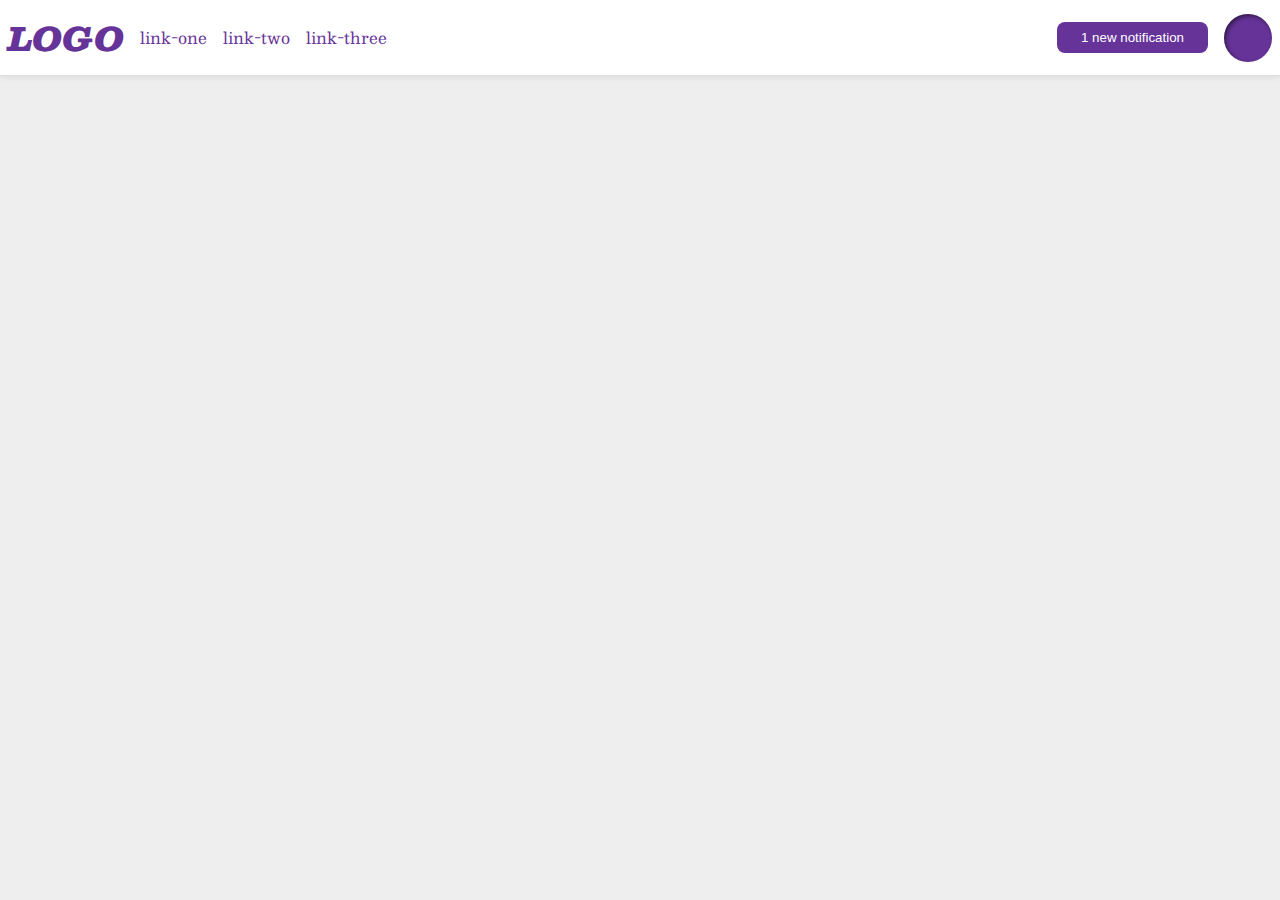
<file: foundations/flex/03-flex-header-2/index.html>
<!DOCTYPE html>
<html lang="en">

<head>
  <meta charset="UTF-8">
  <meta http-equiv="X-UA-Compatible" content="IE=edge">
  <meta name="viewport" content="width=device-width, initial-scale=1.0">
  <title>Flex Header 2</title>
  <link rel="stylesheet" href="style.css">
</head>

<body>
  <div class="header">
    <div class="left-container">
      <div class="logo">
        LOGO
      </div>
      <ul class="links">
        <li><a href="https://google.com">link-one</a></li>
        <li><a href="https://google.com">link-two</a></li>
        <li><a href="https://google.com">link-three</a></li>
      </ul>
    </div>

    <div class="right-container">
      <button class="notifications">
        1 new notification
      </button>
      <div class="profile-image"></div>
    </div>
  </div>
</body>

</html>
</file>
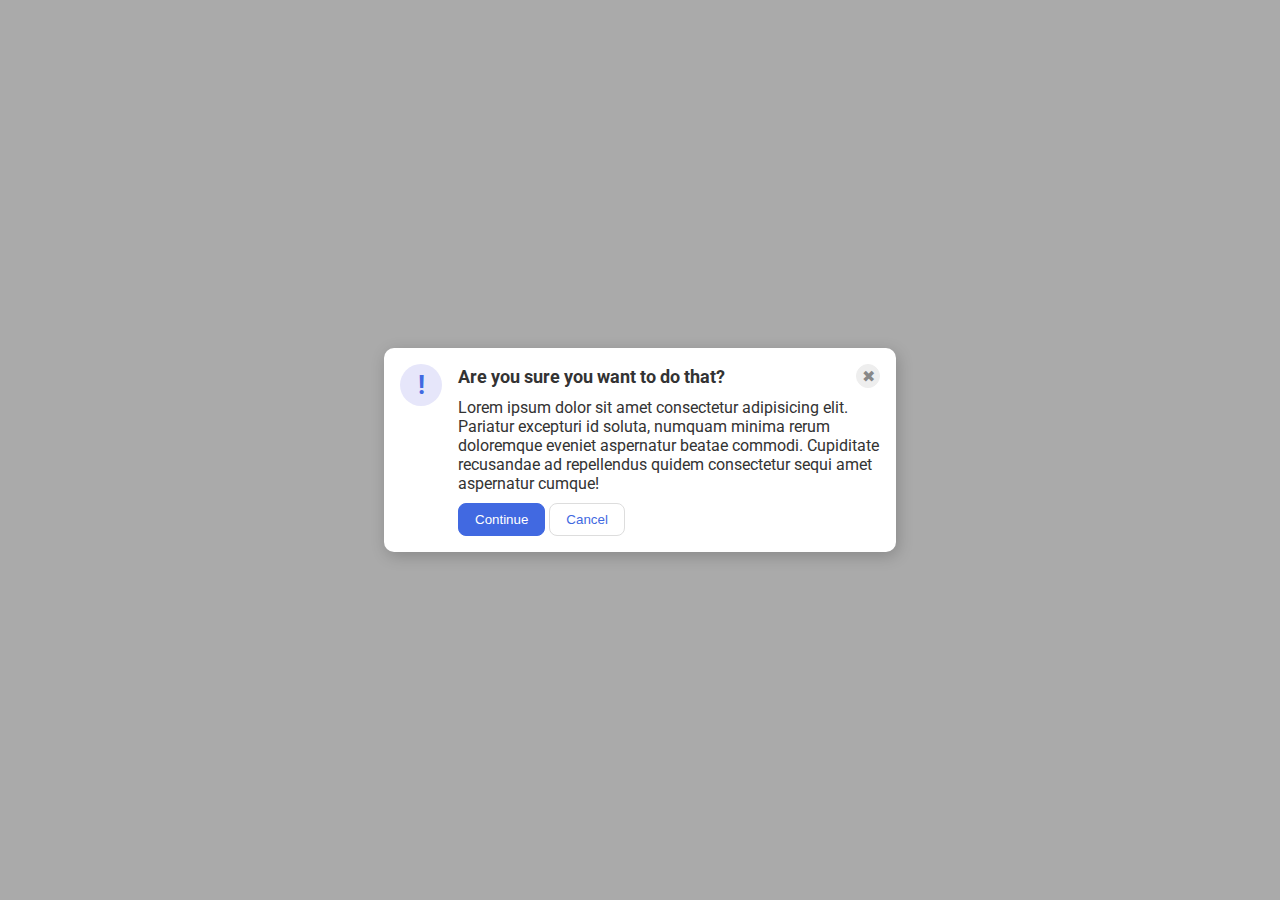
<file: foundations/flex/05-flex-modal/index.html>
<!DOCTYPE html>
<html lang="en">

<head>
  <meta charset="UTF-8">
  <meta http-equiv="X-UA-Compatible" content="IE=edge">
  <meta name="viewport" content="width=device-width, initial-scale=1.0">
  <link rel="stylesheet" href="style.css">
  <title>Modal</title>
</head>

<body>
  <div class="modal">
    <div class="icon">!</div>
    <div class="Content">
      <div class="header">
        Are you sure you want to do that?
        <button class="close-button">✖</button>
      </div>
      <div class="text">Lorem ipsum dolor sit amet consectetur adipisicing elit. Pariatur excepturi id soluta, numquam
        minima rerum doloremque eveniet aspernatur beatae commodi. Cupiditate recusandae ad repellendus quidem
        consectetur sequi amet aspernatur cumque!</div>
      <button class="continue">Continue</button>
      <button class="cancel">Cancel</button>
    </div>
  </div>
</body>

</html>
</file>
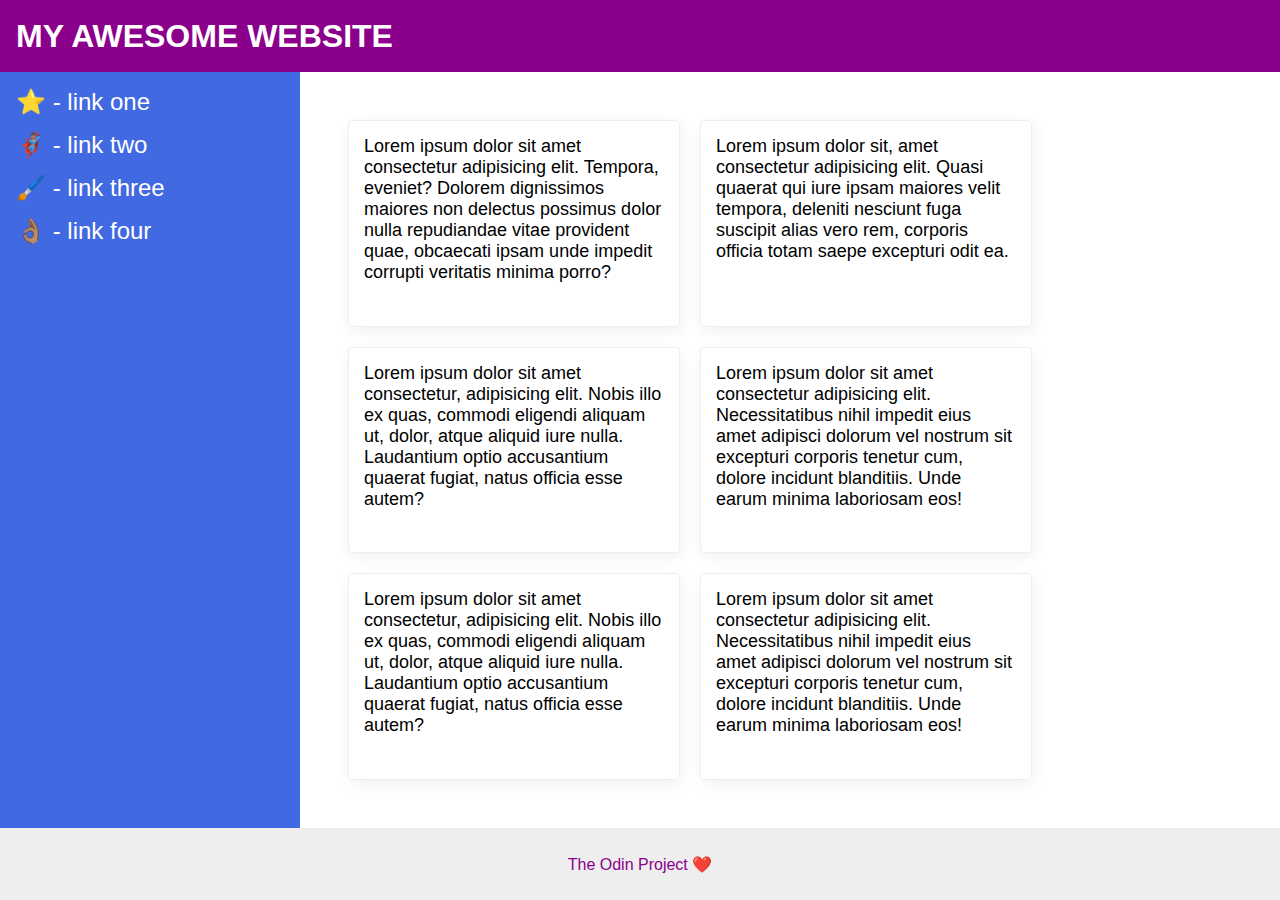
<file: foundations/flex/07-flex-layout-2/index.html>
<!DOCTYPE html>
<html lang="en">

<head>
  <meta charset="UTF-8">
  <meta http-equiv="X-UA-Compatible" content="IE=edge">
  <meta name="viewport" content="width=device-width, initial-scale=1.0">
  <title>The Holy Grail</title>
  <link rel="stylesheet" href="style.css">
</head>

<body>
  <div class="header">
    MY AWESOME WEBSITE
  </div>

  <div class="content">
    <div class="sidebar">
      <ul>
        <li><a href="#">⭐ - link one</a></li>
        <li><a href="#">🦸🏽‍♂️ - link two</a></li>
        <li><a href="#">🖌️ - link three</a></li>
        <li><a href="#">👌🏽 - link four</a></li>
      </ul>
    </div>
    <div class="cards">
      <div class="card">Lorem ipsum dolor sit amet consectetur adipisicing elit. Tempora, eveniet? Dolorem dignissimos
        maiores non delectus possimus dolor nulla repudiandae vitae provident quae, obcaecati ipsam unde impedit
        corrupti
        veritatis minima porro?</div>
      <div class="card">Lorem ipsum dolor sit, amet consectetur adipisicing elit. Quasi quaerat qui iure ipsam maiores
        velit tempora, deleniti nesciunt fuga suscipit alias vero rem, corporis officia totam saepe excepturi odit ea.
      </div>
      <div class="card">Lorem ipsum dolor sit amet consectetur, adipisicing elit. Nobis illo ex quas, commodi eligendi
        aliquam ut, dolor, atque aliquid iure nulla. Laudantium optio accusantium quaerat fugiat, natus officia esse
        autem?</div>
      <div class="card">Lorem ipsum dolor sit amet consectetur adipisicing elit. Necessitatibus nihil impedit eius amet
        adipisci dolorum vel nostrum sit excepturi corporis tenetur cum, dolore incidunt blanditiis. Unde earum minima
        laboriosam eos!</div>
      <div class="card">Lorem ipsum dolor sit amet consectetur, adipisicing elit. Nobis illo ex quas, commodi eligendi
        aliquam ut, dolor, atque aliquid iure nulla. Laudantium optio accusantium quaerat fugiat, natus officia esse
        autem?</div>
      <div class="card">Lorem ipsum dolor sit amet consectetur adipisicing elit. Necessitatibus nihil impedit eius amet
        adipisci dolorum vel nostrum sit excepturi corporis tenetur cum, dolore incidunt blanditiis. Unde earum minima
        laboriosam eos!</div>
    </div>
  </div>

  <div class="footer">
    The Odin Project ❤️
  </div>
</body>

</html>
</file>
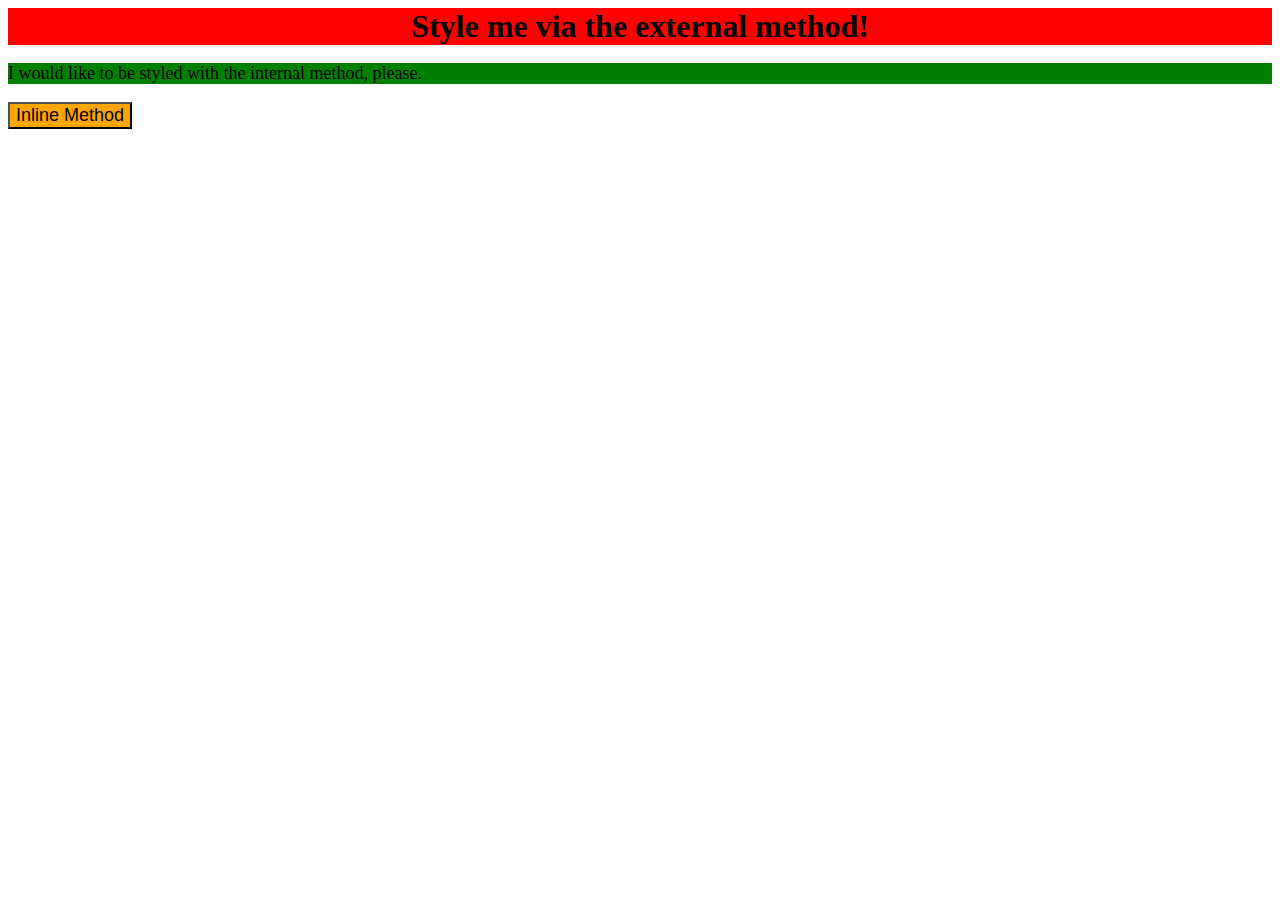
<file: foundations/intro-to-css/01-css-methods/index.html>
<!DOCTYPE html>
<html lang="en">
<meta charset="UTF-8">
<meta name="viewport" content="width=device-width, initial-scale=1.0">

<head>
    <title>Simple css</title>
    <link rel="stylesheet" type="text/css" href="styles.css">
    <style>
        p {
            background-color: green;
            font-size: 18px;
        }
    </style>
</head>

<body>
    <div>Style me via the external method!</div>
    <p>I would like to be styled with the internal method, please.</p>
    <button style="background-color: orange; font-size: 18px">Inline Method</button>
</body>

</html>
</file>
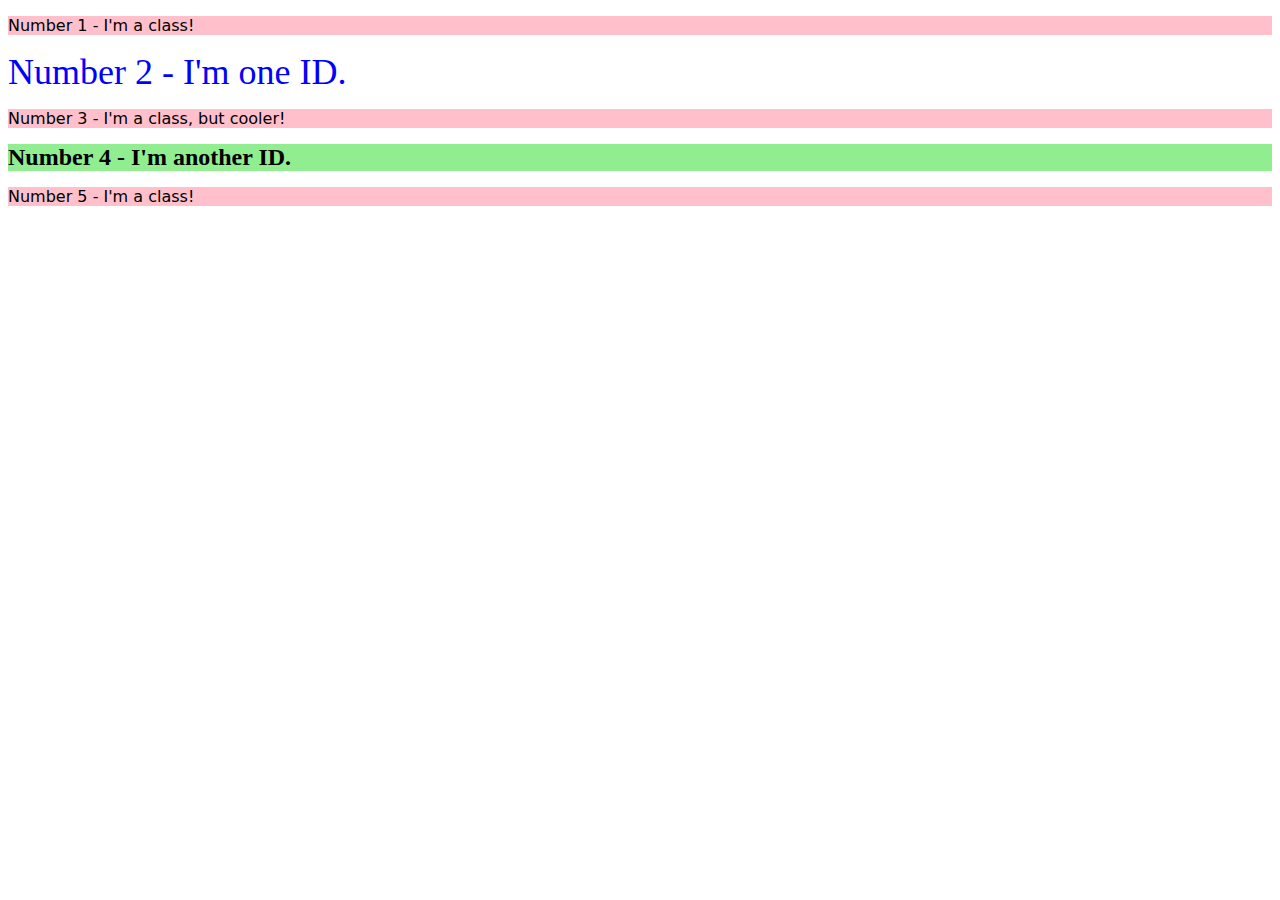
<file: foundations/intro-to-css/02-class-id-selectors/index.html>
<!DOCTYPE html>
<html lang="en">

<head>
  <meta charset="UTF-8">
  <meta http-equiv="X-UA-Compatible" content="IE=edge">
  <meta name="viewport" content="width=device-width, initial-scale=1.0">
  <title>Class and ID Selectors</title>
  <link rel="stylesheet" href="style.css">
</head>

<body>
  <p class="pink">Number 1 - I'm a class!</p>
  <div id="two">Number 2 - I'm one ID.</div>
  <p class="pink" class="three">Number 3 - I'm a class, but cooler!</p>
  <div id="four">Number 4 - I'm another ID.</div>
  <p class="pink">Number 5 - I'm a class!</p>
</body>

</html>
</file>
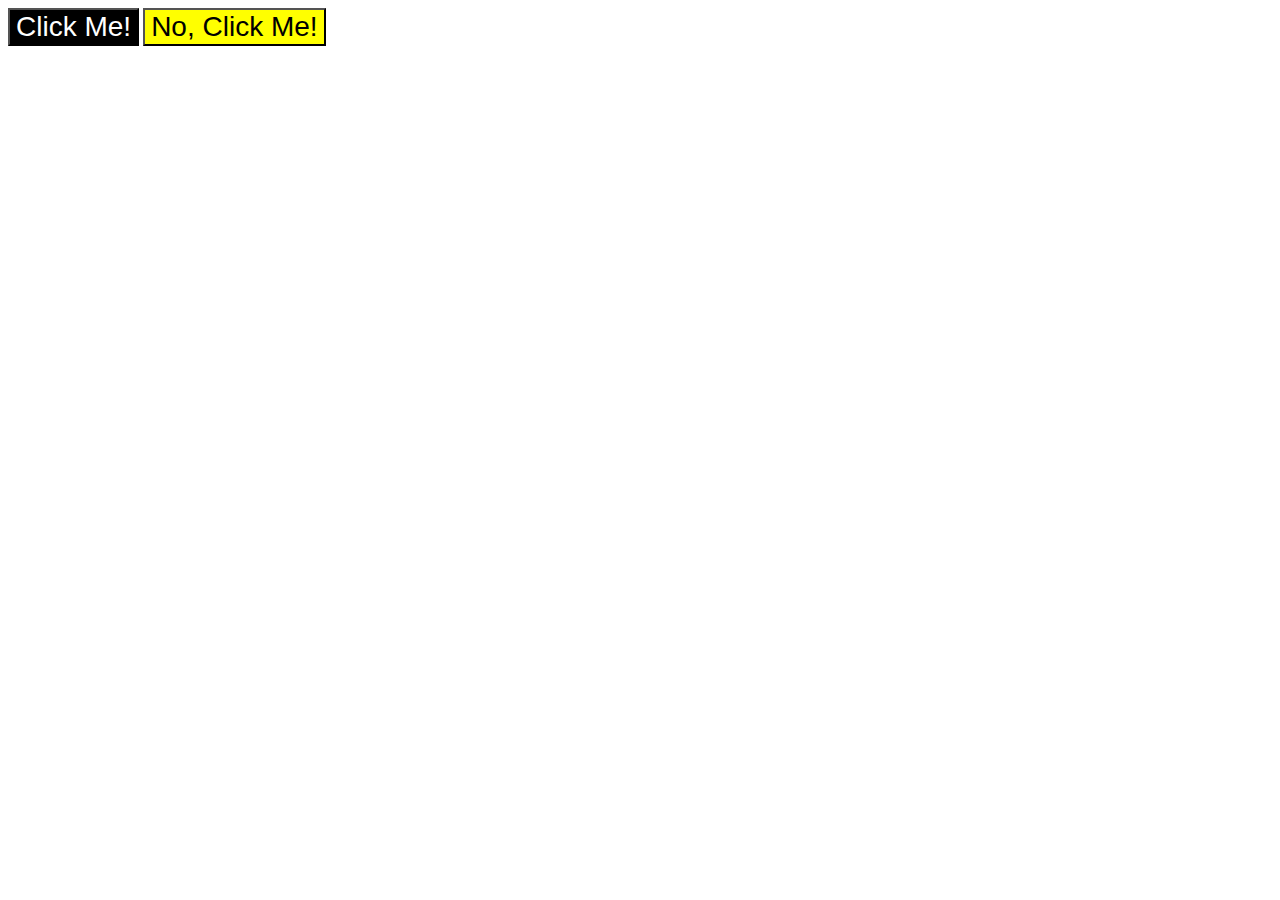
<file: foundations/intro-to-css/03-grouping-selectors/index.html>
<!DOCTYPE html>
<html lang="en">

<head>
  <meta charset="UTF-8">
  <meta http-equiv="X-UA-Compatible" content="IE=edge">
  <meta name="viewport" content="width=device-width, initial-scale=1.0">
  <title>Grouping Selectors</title>
  <link rel="stylesheet" href="style.css">
</head>

<body>
  <button class="first_button">Click Me!</button>
  <button class="second_button">No, Click Me!</button>
</body>

</html>
</file>
<file: foundations/flex/03-flex-header-2/style.css>
/* this is some magical font-importing.  
you'll learn about it later. */
@import url('https://fonts.googleapis.com/css2?family=Besley:ital,wght@0,400;1,900&display=swap');

body {
  margin: 0;
  background: #eee;
  font-family: Besley, serif;
}

.header {
  background: white;
  border-bottom: 1px solid #ddd;
  box-shadow: 0 0 8px rgba(0, 0, 0, .1);
}

.profile-image {
  background: rebeccapurple;
  box-shadow: inset 2px 2px 4px rgba(0, 0, 0, .5);
  border-radius: 50%;
  width: 48px;
  height: 48px;
}

.logo {
  color: rebeccapurple;
  font-size: 32px;
  font-weight: 900;
  font-style: italic;
}

button {
  border: none;
  border-radius: 8px;
  background: rebeccapurple;
  color: white;
  padding: 8px 24px;
}

a {
  /* this removes the line under our links */
  text-decoration: none;
  color: rebeccapurple;
}

ul {
  list-style-type: none;
}

.header {
  display: flex;
  justify-content: space-between;
  padding: 8px;
}

ul {
  display: flex;
  padding: 0px;
  gap: 16px
}

.left-container,
.right-container {
  display: flex;
  gap: 16px;
  align-items: center;
}
</file>
<file: foundations/flex/05-flex-modal/style.css>
@import url('https://fonts.googleapis.com/css2?family=Roboto:wght@400;700&display=swap');

html,
body {
  height: 100%;
}

body {
  font-family: Roboto, sans-serif;
  margin: 0;
  background: #aaa;
  color: #333;
  /* I'll give you this one for free lol */
  display: flex;
  align-items: center;
  justify-content: center;
}

.modal {
  background: white;
  width: 480px;
  border-radius: 10px;
  box-shadow: 2px 4px 16px rgba(0, 0, 0, .2);
}

.icon {
  color: royalblue;
  font-size: 26px;
  font-weight: 700;
  background: lavender;
  width: 42px;
  height: 42px;
  border-radius: 50%;
  display: flex;
  align-items: center;
  justify-content: center;
}

.close-button {
  background: #eee;
  border-radius: 50%;
  color: #888;
  font-weight: 400;
  font-size: 16px;
  height: 24px;
  width: 24px;
  display: flex;
  align-items: center;
  justify-content: center;
  border: 1px solid #eee;
  padding: 0;
}

button {
  cursor: pointer;
  padding: 8px 16px;
  border-radius: 8px;
}

button.continue {
  background: royalblue;
  border: 1px solid royalblue;
  color: white;
}

button.cancel {
  background: white;
  border: 1px solid #ddd;
  color: royalblue;
}

.modal {
  display: flex;
  padding: 16px;
  gap: 16px
}

.icon {
  flex-shrink: 0;
}

.header {
  font-size: large;
  font-weight: bold;
  display: flex;
  align-items: center;
  justify-content: space-between;
}

.text {
  margin: 10px 0px;
}
</file>
<file: foundations/flex/07-flex-layout-2/style.css>
body {
  font-family: -apple-system, BlinkMacSystemFont, 'Segoe UI', Roboto, Oxygen, Ubuntu, Cantarell, 'Open Sans', 'Helvetica Neue', sans-serif;
  margin: 0;
  min-height: 100vh;
}

.header {
  height: 72px;
  background: darkmagenta;
  color: white;
}

.footer {
  height: 72px;
  background: #eee;
  color: darkmagenta;
}

.sidebar {
  min-width: 300px;
  background: royalblue;
  box-sizing: border-box;
}

.card {
  border: 1px solid #eee;
  box-shadow: 2px 4px 16px rgba(0, 0, 0, .06);
  border-radius: 4px;
}

body {
  display: flex;
  flex-direction: column;
}

.header {
  font-size: 32px;
  font-weight: 900;
  padding-left: 16px;
  display: flex;
  align-items: center;
}

.content {
  flex: 1;
  display: flex;
}

.sidebar {
  padding: 16px;
  flex-shrink: 0;
}

.sidebar ul {
  list-style: none;
  padding-left: 0px;
  margin-top: 0px;
}

.sidebar li {
  margin-bottom: 15px;
}

.sidebar a {
  font-size: 24px;
  text-decoration: none;
  color: white;
}

.cards {
  display: flex;
  flex-wrap: wrap;
  padding: 48px;
  gap: 20px;
  font-size: large;
}

.card {
  width: 300px;
  padding: 15px;
}

.footer {
  display: flex;
  justify-content: center;
  align-items: center;
}
</file>
<file: foundations/intro-to-css/01-css-methods/styles.css>
div {
    background-color: red;
    font-size: 32px;
    text-align: center;
    font-weight: bold;
}
</file>
<file: foundations/intro-to-css/02-class-id-selectors/style.css>
.pink {
    background-color: #ffc0cb;
    font-family: 'Verdana', 'DejaVu Sans', 'sans-serif';
}

#two {
    color: blue;
    font-size: 36px;
}

.three {
    font-size: 24px;
}

#four {
    background-color: lightgreen;
    font-size: 24px;
    font-weight: bold;
}
</file>
<file: foundations/intro-to-css/03-grouping-selectors/style.css>
.first_button {
    background-color: black;
    color: white;
}

.second_button {
    background-color: yellow;
}

.first_button, .second_button {
    font-family: 'Helvetica', 'Times New Roman', 'sans-serif';
    font-size: 28px;
}
</file>
